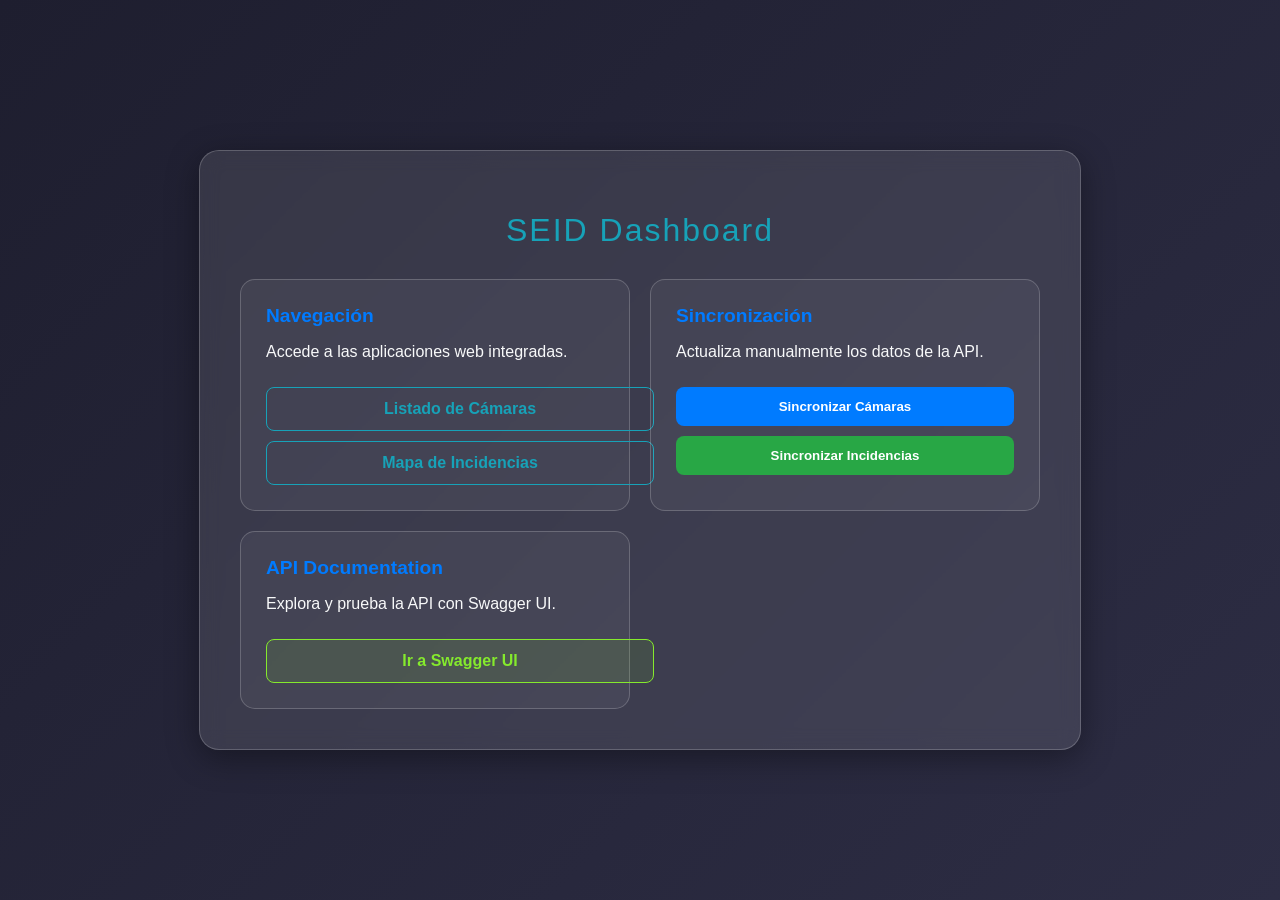
<file: src/main/resources/static/index.html>
<!DOCTYPE html>
<html lang="es">

<head>
    <meta charset="UTF-8">
    <meta name="viewport" content="width=device-width, initial-scale=1.0">
    <title>SEPE Plaiaundi - Control API SEID</title>
    <style>
        :root {
            --primary: #007bff;
            --secondary: #6c757d;
            --success: #28a745;
            --info: #17a2b8;
            --dark: #343a40;
            --light: #f8f9fa;
            --glass: rgba(255, 255, 255, 0.1);
            --glass-border: rgba(255, 255, 255, 0.2);
        }

        body {
            font-family: 'Segoe UI', Tahoma, Geneva, Verdana, sans-serif;
            margin: 0;
            padding: 0;
            background: linear-gradient(135deg, #1e1e2f 0%, #2d2d44 100%);
            color: var(--light);
            display: flex;
            justify-content: center;
            align-items: center;
            min-height: 100vh;
        }

        .container {
            width: 90%;
            max-width: 800px;
            background: var(--glass);
            backdrop-filter: blur(10px);
            border: 1px solid var(--glass-border);
            border-radius: 20px;
            padding: 40px;
            box-shadow: 0 8px 32px 0 rgba(0, 0, 0, 0.37);
        }

        h1 {
            text-align: center;
            margin-bottom: 30px;
            font-weight: 300;
            letter-spacing: 2px;
            color: var(--info);
        }

        .grid {
            display: grid;
            grid-template-columns: repeat(auto-fit, minmax(300px, 1fr));
            gap: 20px;
        }

        .card {
            background: rgba(255, 255, 255, 0.05);
            padding: 25px;
            border-radius: 15px;
            border: 1px solid var(--glass-border);
            transition: transform 0.3s ease, background 0.3s ease;
        }

        .card:hover {
            transform: translateY(-5px);
            background: rgba(255, 255, 255, 0.1);
        }

        .card h2 {
            margin-top: 0;
            font-size: 1.2rem;
            color: var(--primary);
        }

        .btn {
            display: inline-block;
            padding: 12px 24px;
            border-radius: 8px;
            text-decoration: none;
            font-weight: bold;
            text-align: center;
            cursor: pointer;
            transition: all 0.2s;
            border: none;
            width: 100%;
            margin-top: 10px;
        }

        .btn-primary {
            background: var(--primary);
            color: white;
        }

        .btn-primary:hover {
            background: #0056b3;
        }

        .btn-success {
            background: var(--success);
            color: white;
        }

        .btn-success:hover {
            background: #218838;
        }

        .btn-outline {
            background: transparent;
            border: 1px solid var(--info);
            color: var(--info);
        }

        .btn-outline:hover {
            background: var(--info);
            color: white;
        }

        #status {
            margin-top: 20px;
            padding: 15px;
            border-radius: 8px;
            text-align: center;
            font-size: 0.9rem;
            display: none;
        }

        .status-loading {
            background: var(--secondary);
            display: block !important;
        }

        .status-ok {
            background: var(--success);
            display: block !important;
        }

        .status-error {
            background: #dc3545;
            display: block !important;
        }
    </style>
</head>

<body>

    <div class="container">
        <h1>SEID Dashboard</h1>

        <div class="grid">
            <!-- Navegación -->
            <div class="card">
                <h2>Navegación</h2>
                <p>Accede a las aplicaciones web integradas.</p>
                <a href="/web/index.html" class="btn btn-outline">Listado de Cámaras</a>
                <a href="/web/mapa.html" class="btn btn-outline" style="margin-top: 10px;">Mapa de Incidencias</a>
            </div>

            <!-- Control API -->
            <div class="card">
                <h2>Sincronización</h2>
                <p>Actualiza manualmente los datos de la API.</p>
                <button onclick="sync('camara')" class="btn btn-primary">Sincronizar Cámaras</button>
                <button onclick="sync('incidencia')" class="btn btn-success" style="margin-top: 10px;">Sincronizar
                    Incidencias</button>
            </div>

            <!-- Documentación -->
            <div class="card">
                <h2>API Documentation</h2>
                <p>Explora y prueba la API con Swagger UI.</p>
                <a href="/swagger-ui/index.html" class="btn btn-outline"
                    style="background: rgba(133, 234, 45, 0.1); border-color: #85ea2d; color: #85ea2d;">Ir a Swagger
                    UI</a>
            </div>
        </div>

        <div id="status"></div>
    </div>

    <script>
        async function sync(type) {
            const statusDiv = document.getElementById('status');
            statusDiv.className = 'status-loading';
            statusDiv.innerText = `Sincronizando ${type}s...`;

            try {
                const response = await fetch(`/${type}/sync`, {
                    method: 'POST'
                });

                if (response.ok) {
                    statusDiv.className = 'status-ok';
                    statusDiv.innerText = `✅ Sincronización de ${type}s completada con éxito.`;
                } else {
                    throw new Error('Error en la respuesta del servidor');
                }
            } catch (error) {
                statusDiv.className = 'status-error';
                statusDiv.innerText = `❌ Error al sincronizar ${type}s: ${error.message}`;
            }

            // Limpiar mensaje después de 5 segundos
            setTimeout(() => {
                statusDiv.style.display = 'none';
            }, 5000);
        }
    </script>

</body>

</html>
</file>
